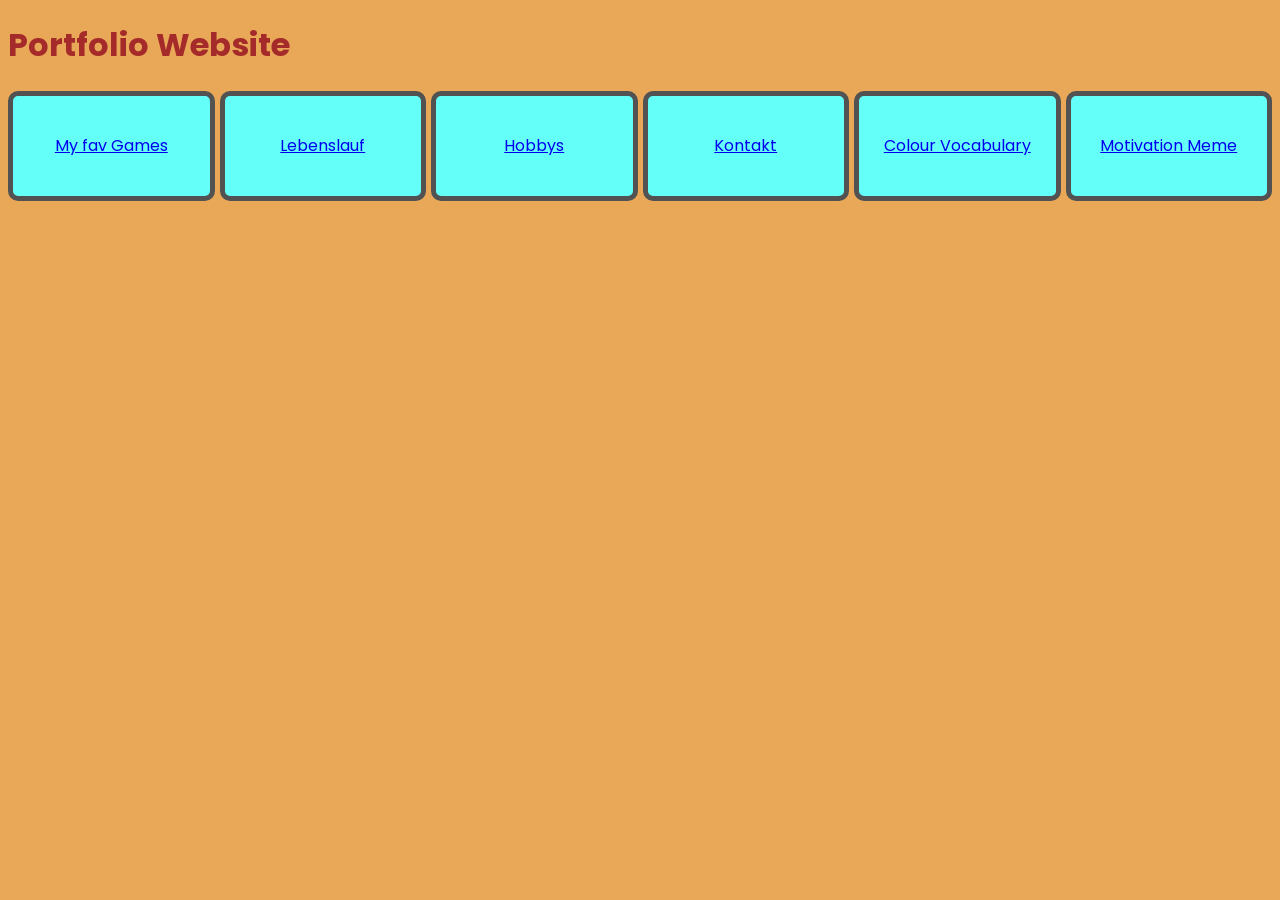
<file: index.html>
<!DOCTYPE html>
<html lang="en">
<head>
    <meta charset="UTF-8">
    
    <meta name="viewport" content="width=device-width, initial-scale=1.0">
    <link href="https://fonts.googleapis.com/css2?family=Poppins&display=swap" rel="stylesheet">
    <link rel="stylesheet" href="style.css">
    <title>Portfolio Website</title>
</head>
<body>
    <h1>Portfolio Website</h1>
    <div class="flex-container">
        <div class="card"><a href="games.html">My fav Games</a></div>
        <div class="card"><a href="lebenslauf.html">Lebenslauf</a></div>
        <div class="card"><a href="hobbys.html">Hobbys</a></div>
        <div class="card"><a href="kontakt.html">Kontakt</a></div>
        
        <!-- Diese Karten rutschen automatisch darunter -->
        <div class="card"><a href="colourVocabulary.html">Colour Vocabulary</a></div>
        <div class="card"><a href="motivation-meme.html">Motivation Meme</a></div>
    </div>
</body>
</html>
</file>
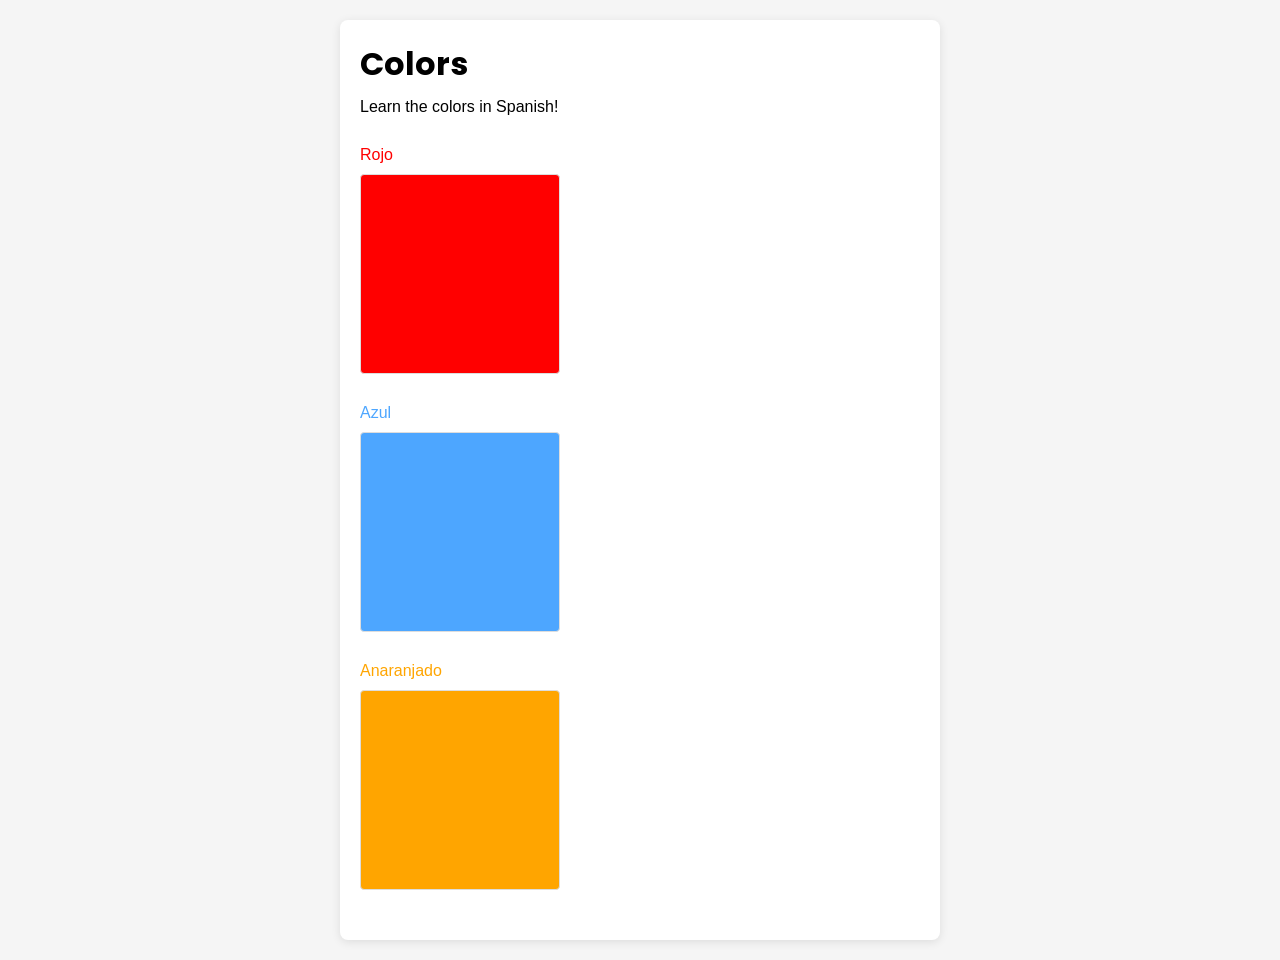
<file: colourVocabulary.html>
<!DOCTYPE html>
<html lang="de">
<head>
    <meta charset="UTF-8">
    <meta name="viewport" content="width=device-width, initial-scale=1.0">
    <link href="https://fonts.googleapis.com/css2?family=Poppins&display=swap" rel="stylesheet">
    <title>Colors - Learn Spanish</title>
    <link rel="stylesheet" href="coulorVocabulary_style.css">
</head>
<body>
    <div class="container">
        <h1>Colors</h1>
        <h2>Learn the colors in Spanish!</h2>
        
        <div class="color-item">
            <div class="color-label" id="rojo-label">Rojo</div>
            <div class="color-box" style="background-color: red;"></div>
        </div>
        
        <div class="color-item">
            <div class="color-label" id="azul-label">Azul</div>
            <div class="color-box" style="background-color: #4DA6FF;"></div>
        </div>
        
        <div class="color-item">
            <div class="color-label" id="anaranjado-label">Anaranjado</div>
            <div class="color-box" style="background-color: orange;"></div>
        </div>
    </div>
</body>
</html>
</file>
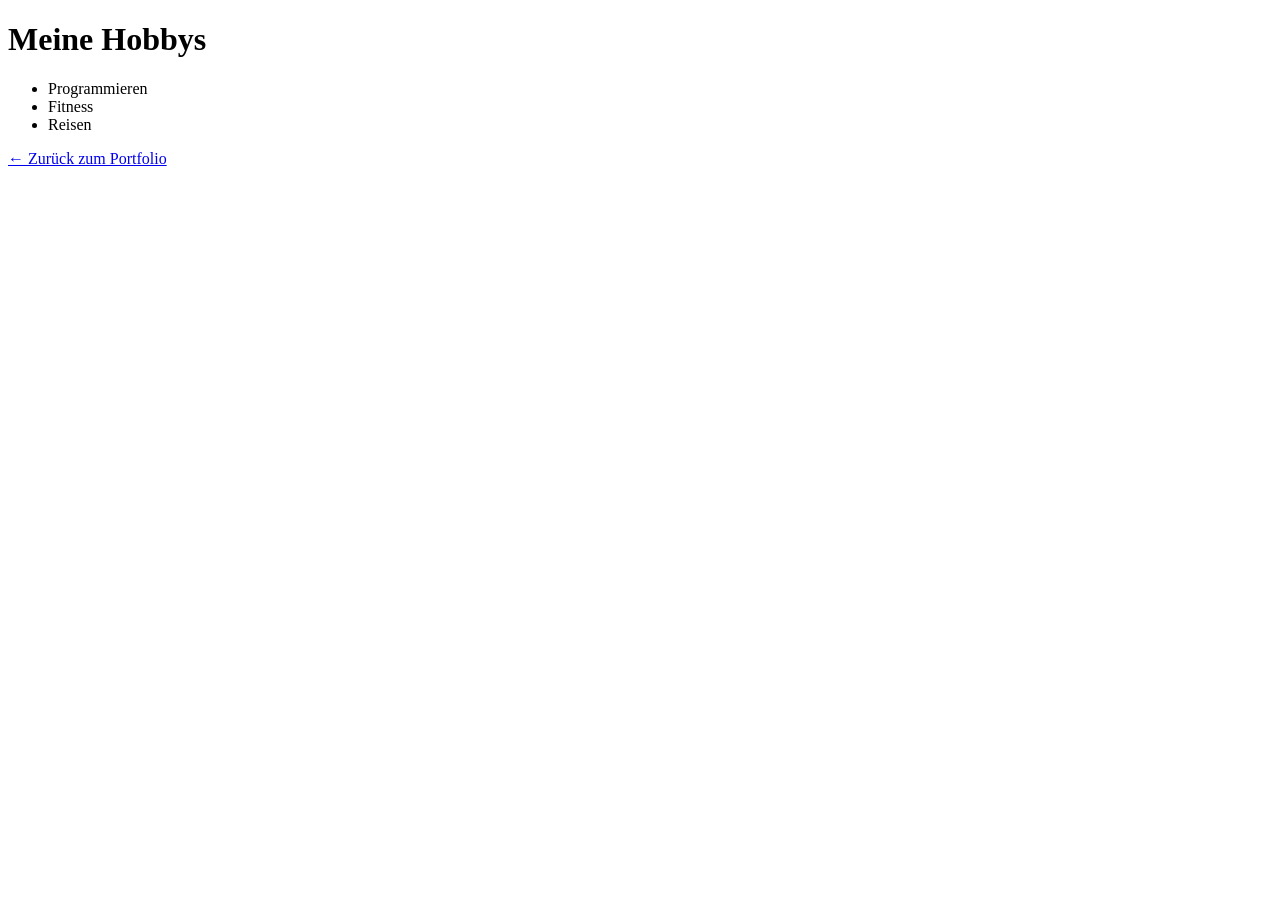
<file: hobbys.html>
<!DOCTYPE html>
<html lang="de">
<head>
    <meta charset="UTF-8">
    <title>Hobbys</title>
</head>
<body>

    <h1>Meine Hobbys</h1>
    <ul>
        <li>Programmieren</li>
        <li>Fitness</li>
        <li>Reisen</li>
    </ul>

    <a href="index.html">← Zurück zum Portfolio</a>

</body>
</html>
</file>
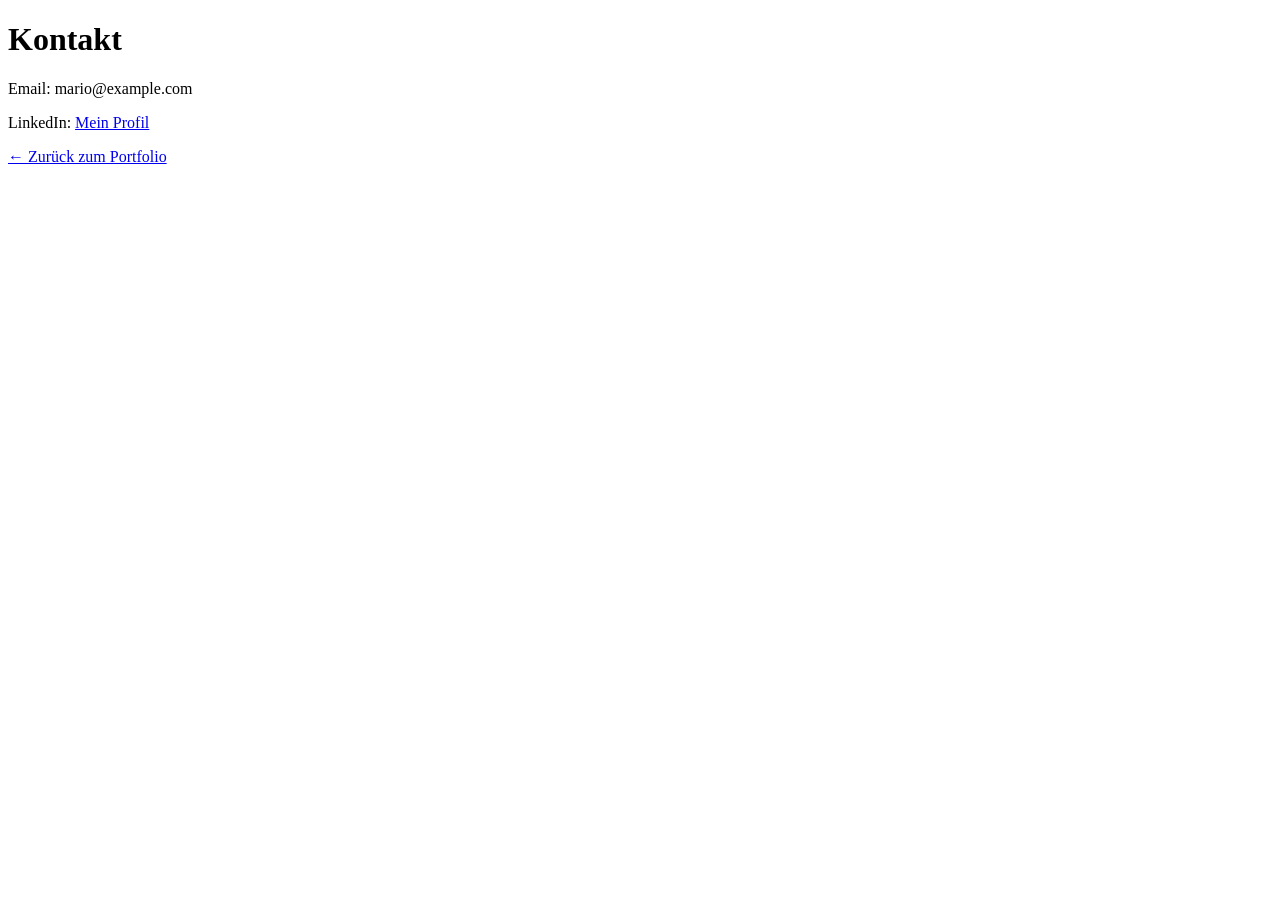
<file: kontakt.html>
<!DOCTYPE html>
<html lang="de">
<head>
    <meta charset="UTF-8">
    <title>Kontakt</title>
</head>
<body>

    <h1>Kontakt</h1>
    <p>Email: mario@example.com</p>
    <p>LinkedIn: <a href="#">Mein Profil</a></p>

    <a href="index.html">← Zurück zum Portfolio</a>

</body>
</html>
</file>
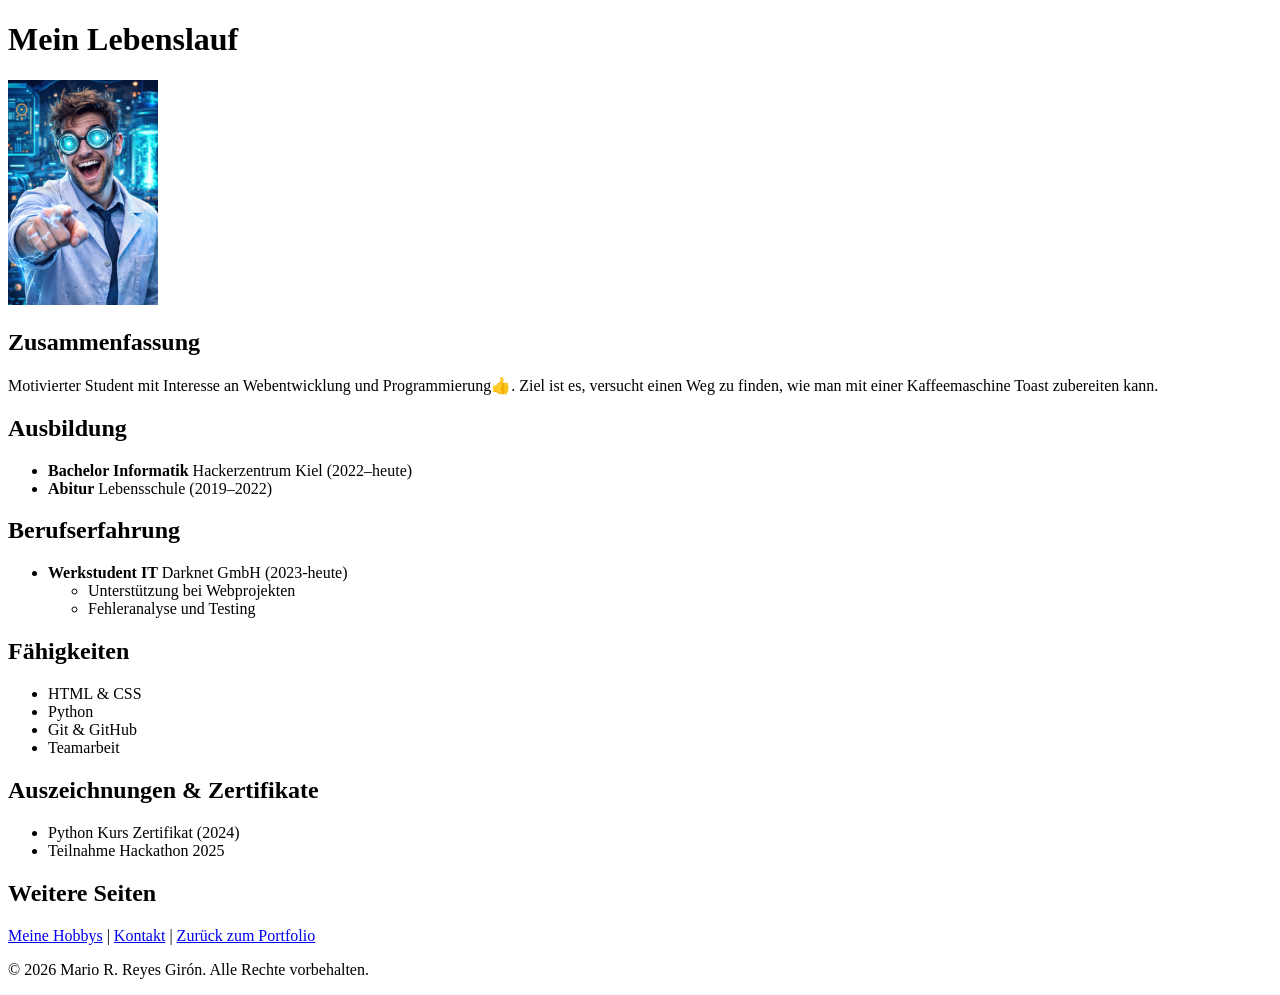
<file: Lebenslauf.html>
<!DOCTYPE html>
<html lang="de">
<head>
    <meta charset="UTF-8">
    <meta name="viewport" content="width=device-width, initial-scale=1.0">
    <title>Meine Webseite</title>
    <meta name="description" content="Beschreibung der Webseite">
    
</head>

<body>

    <header>
        <h1>Mein Lebenslauf</h1>
        <img src="profil.png" alt="Profilfoto" width="150">
    </header>

    <main>
        <section>
            <h2>Zusammenfassung</h2>
            <p>
                Motivierter Student mit Interesse an Webentwicklung und Programmierung👍.
                Ziel ist es, versucht einen Weg zu finden, wie man mit einer Kaffeemaschine 
                Toast zubereiten kann.

            </p>
        </section>

        <section>
            <h2>Ausbildung</h2>
            <ul>
                <li>
                    <strong>Bachelor Informatik</strong> Hackerzentrum Kiel (2022–heute)
                </li>
                <li>
                    <strong>Abitur</strong> Lebensschule (2019–2022)
                </li>
            </ul>
        </section>

        <section>
            <h2>Berufserfahrung</h2>
            <ul>
                <li>
                    <strong>Werkstudent IT</strong> Darknet GmbH (2023-heute)
                    <ul>
                        <li>Unterstützung bei Webprojekten</li>
                        <li>Fehleranalyse und Testing</li>
                    </ul>
                </li>
            </ul>
        </section>

        <section>
            <h2>Fähigkeiten</h2>
            <ul>
                <li>HTML & CSS</li>
                <li>Python</li>
                <li>Git & GitHub</li>
                <li>Teamarbeit</li>
            </ul>
        </section>

        <section>
            <h2>Auszeichnungen & Zertifikate</h2>
            <ul>
                <li>Python Kurs Zertifikat (2024)</li>
                <li>Teilnahme Hackathon 2025</li>
            </ul>
        </section>

        <section>
            <h2>Weitere Seiten</h2>
            <p>
                <a href="hobbys.html">Meine Hobbys</a> |
                <a href="kontakt.html">Kontakt</a> |
                <a href="index.html">Zurück zum Portfolio</a>
            </p>
        </section>

    </main>

    <footer>
        <p>© 2026 Mario R. Reyes Girón. Alle Rechte vorbehalten.</p>
    </footer>

</body>
</html>
</file>
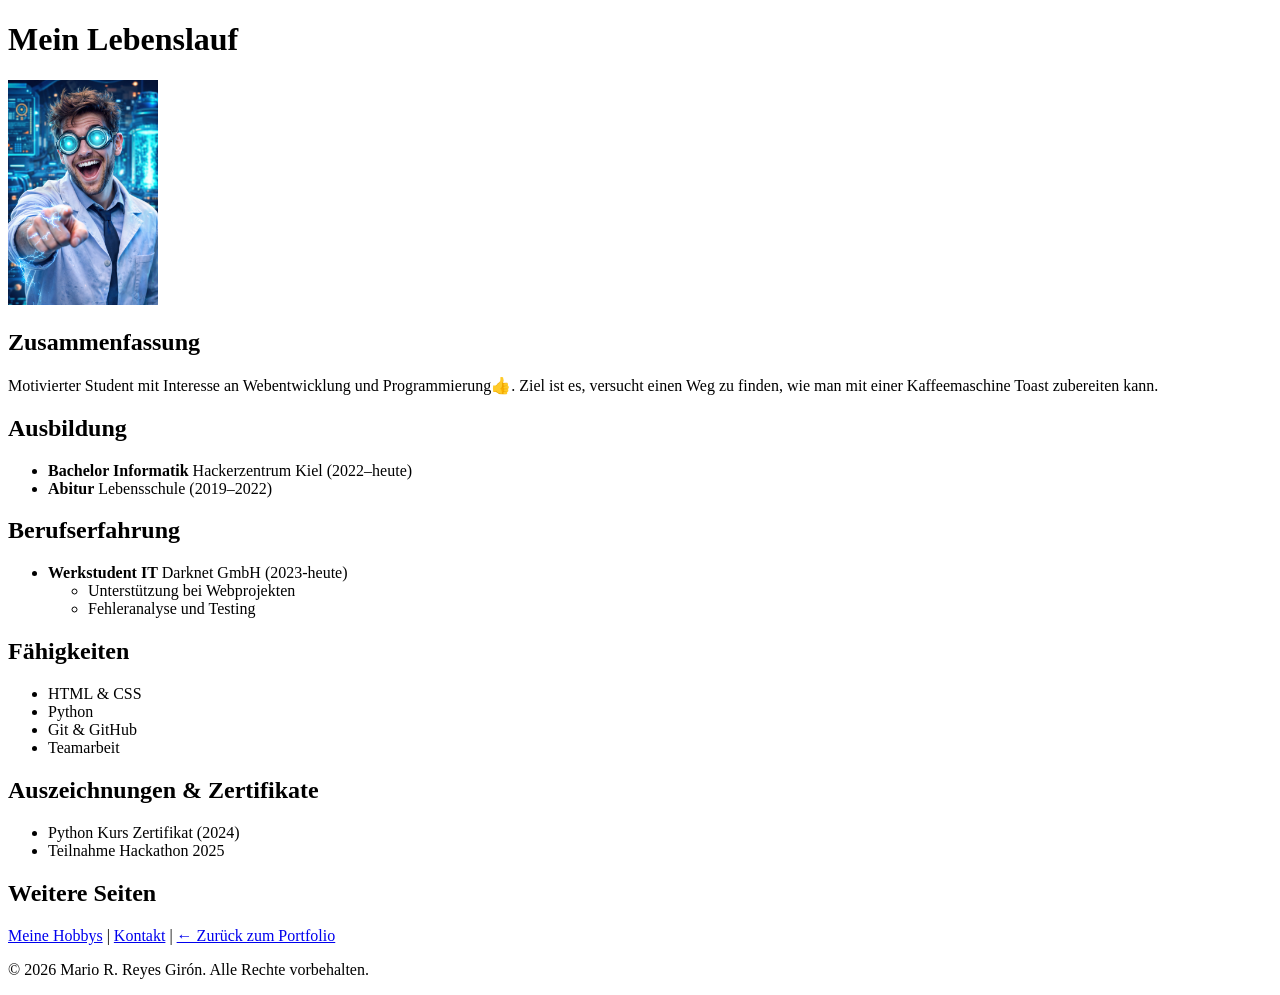
<file: lebenslauf.html>
<!DOCTYPE html>
<html lang="de">
<head>
    <meta charset="UTF-8">
    <meta name="viewport" content="width=device-width, initial-scale=1.0">
    <title>Meine Webseite</title>
    <meta name="description" content="Beschreibung der Webseite">
    
</head>

<body>

    <header>
        <h1>Mein Lebenslauf</h1>
        <img src="profil.png" alt="Profilfoto" width="150">
    </header>

    <main>
        <section>
            <h2>Zusammenfassung</h2>
            <p>
                Motivierter Student mit Interesse an Webentwicklung und Programmierung👍.
                Ziel ist es, versucht einen Weg zu finden, wie man mit einer Kaffeemaschine 
                Toast zubereiten kann.

            </p>
        </section>

        <section>
            <h2>Ausbildung</h2>
            <ul>
                <li>
                    <strong>Bachelor Informatik</strong> Hackerzentrum Kiel (2022–heute)
                </li>
                <li>
                    <strong>Abitur</strong> Lebensschule (2019–2022)
                </li>
            </ul>
        </section>

        <section>
            <h2>Berufserfahrung</h2>
            <ul>
                <li>
                    <strong>Werkstudent IT</strong> Darknet GmbH (2023-heute)
                    <ul>
                        <li>Unterstützung bei Webprojekten</li>
                        <li>Fehleranalyse und Testing</li>
                    </ul>
                </li>
            </ul>
        </section>

        <section>
            <h2>Fähigkeiten</h2>
            <ul>
                <li>HTML & CSS</li>
                <li>Python</li>
                <li>Git & GitHub</li>
                <li>Teamarbeit</li>
            </ul>
        </section>

        <section>
            <h2>Auszeichnungen & Zertifikate</h2>
            <ul>
                <li>Python Kurs Zertifikat (2024)</li>
                <li>Teilnahme Hackathon 2025</li>
            </ul>
        </section>

        <section>
            <h2>Weitere Seiten</h2>
            <p>
                <a href="hobbys.html">Meine Hobbys</a> |
                <a href="kontakt.html">Kontakt</a> |
                <a href="index.html">← Zurück zum Portfolio</a>
            </p>
        </section>

    </main>

    <footer>
        <p>© 2026 Mario R. Reyes Girón. Alle Rechte vorbehalten.</p>
    </footer>

</body>
</html>
</file>
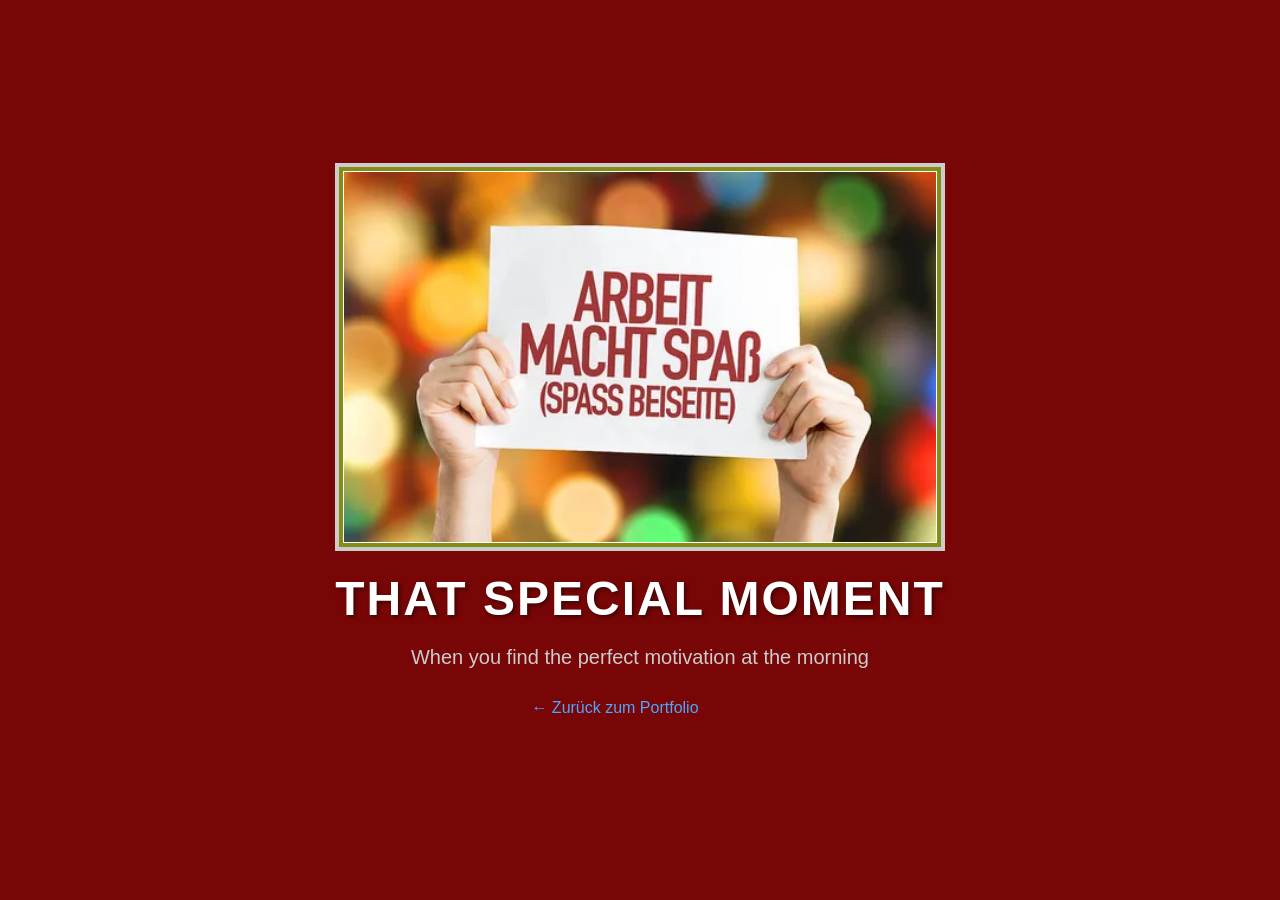
<file: motivation-meme.html>
<!DOCTYPE html>
<html lang="de">
<head>
    <meta charset="UTF-8">
    <meta name="viewport" content="width=device-width, initial-scale=1.0">
    <title>Motivational Meme</title>
    <link rel="stylesheet" href="meme-style.css">
</head>
<body>
    <div class="meme-container">
        <div class="image-wrapper">
            <img src="arbeitSpass.jpg" alt="Motivational Image">
        </div>
        <h1 class="main-title">THAT SPECIAL MOMENT</h1>
        <p class="subtitle">When you find the perfect motivation at the morning</p>

        <!-- Link zurück zum Portfolio -->
        <div class="back-link">
            <a href="index.html">← Zurück zum Portfolio</a>
        </div>
    </div>
    
</body>
</html>
</file>
<file: style.css>
body{
    background-color: rgb(233, 168, 88);
}
.flex-container {
    display: flex;
    gap: 5px;
    justify-content: center;
    align-items: center;
    /* Erlaubt das automatische "Nach-unten-rutschen" */
    flex-wrap: wrap; 
    /* max-width: 800px;  Begrenzt die Breite, damit nach 4 Karten umgebrochen wird */
    /*margin: 0 auto;*/
}
h1 {
    color: brown;
    font-family: 'Poppins', sans-serif;
}

a {
    font-family: 'Poppins', sans-serif;
}
.card {
    background-color: rgb(101, 255, 250);
    border: 5px solid rgb(82, 82, 82);
    height: 100px;
    border-radius: 10px;
    flex: 1;
 
    display: flex;
    justify-content: center;
    align-items: center;
}
</file>
<file: coulorVocabulary_style.css>
* {
    margin: 0;
    padding: 0;
    box-sizing: border-box;
}

body {
    font-family: Arial, sans-serif;
    padding: 20px;
    background-color: #f5f5f5;
}

.container {
    max-width: 600px;
    margin: 0 auto;
    background-color: white;
    padding: 20px;
    border-radius: 8px;
    box-shadow: 0 2px 10px rgba(0,0,0,0.1);
}

h1 {
    
    font-family: 'Poppins', sans-serif;
    margin-bottom: 10px;
}

h2 {
    font-size: 16px;
    margin-bottom: 30px;
    font-weight: normal;
}

.color-item {
    margin-bottom: 30px;
}

.color-label {
    margin-bottom: 10px;
    font-weight: normal; /* Anforderung 1 */
    font-size: 16px;
}

/* Anforderung 2: Textfarbe entspricht der Bedeutung */
#rojo-label {
    color: red;
}

#azul-label {
    color: #4DA6FF;
}

#anaranjado-label {
    color: orange;
}

.color-box {
    width: 200px;      /* 200px Breite */
    height: 200px;     /* 200px Höhe */
    border: 1px solid #ddd;
    border-radius: 4px;
}
</file>
<file: meme-style.css>
* {
    margin: 0;
    padding: 0;
    box-sizing: border-box;
}

body {
    background-color: #790606;  /* Hintergrund */
    font-family: 'Impact', 'Arial Black', sans-serif;
    display: flex;
    justify-content: center;
    align-items: center;
    min-height: 100vh;
    padding: 20px;
}

.meme-container {
    max-width: 800px;
    text-align: center;
}

.image-wrapper {
    border: 4px solid #ccc;  /*Rahmen um das Bild */
    padding: 4px;
    background-color: #848c15;
    margin-bottom: 20px;
}

.image-wrapper img {
    width: 100%;
    max-width: 600px;
    height: auto;
    display: block;
    border: 1px solid #fff;
}

.main-title {
    font-size: 48px;
    font-weight: bold;
    color: #fff;
    text-transform: uppercase;
    letter-spacing: 2px;
    margin: 20px 0;
    text-shadow: 2px 2px 4px rgba(0,0,0,0.5);
}

.subtitle {
    font-size: 20px;
    color: #ccc;
    font-family: Arial, sans-serif;
    font-weight: normal;
    margin-bottom: 30px;
}

/* Link zum Portfolio */
.back-link {
    margin: 30px 50px 20px 0;
}

.back-link a {
    color: #4DA6FF;
    text-decoration: none;
    font-family: Arial, sans-serif;
    font-size: 16px;
    transition: color 0.3s;
}

.back-link a:hover {
    color: #fff;
    text-decoration: underline;
}

/* Responsive Design für kleinere Bildschirme */
@media (max-width: 600px) {
    .main-title {
        font-size: 32px;
    }
    
    .subtitle {
        font-size: 16px;
    }
}
</file>
